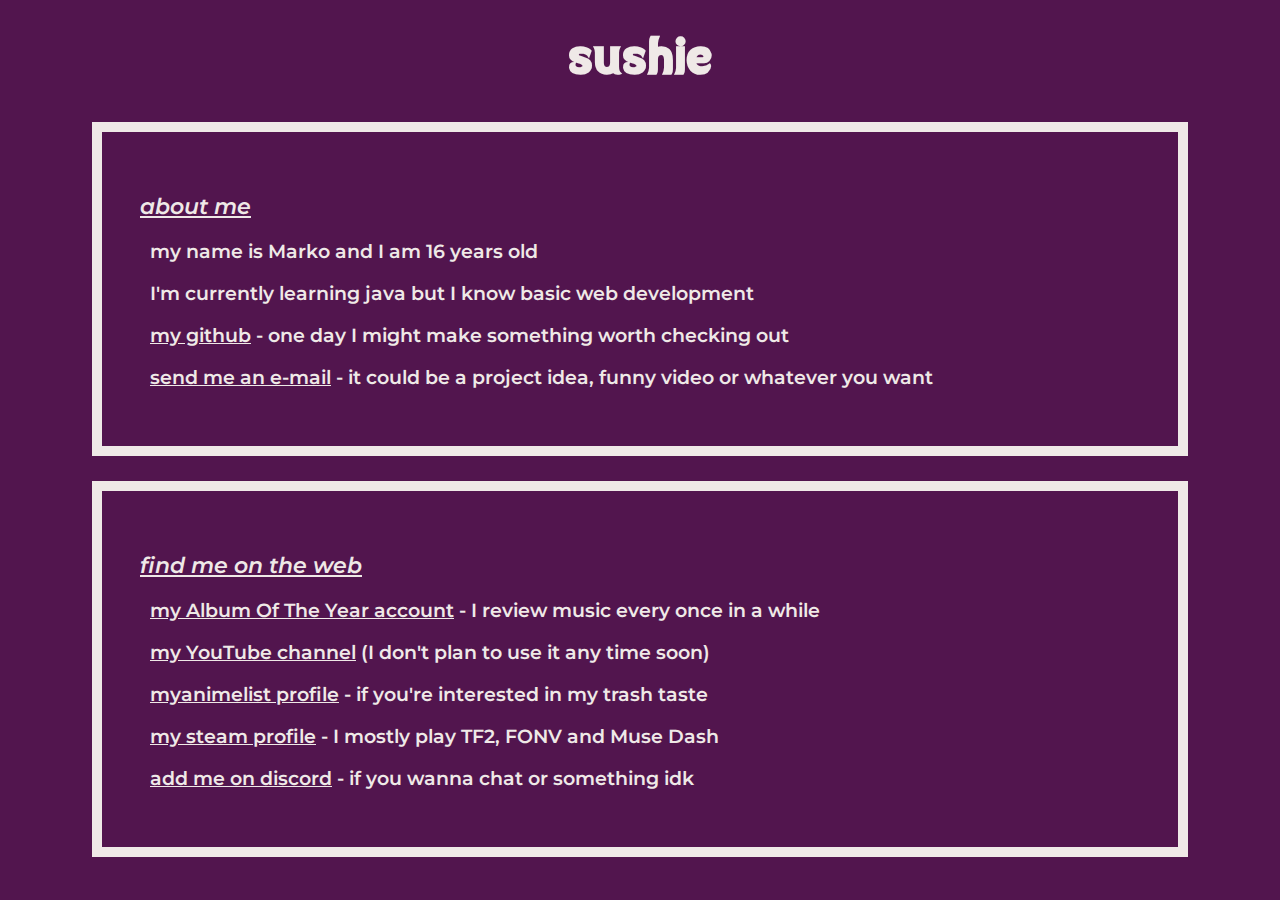
<file: index.html>
<!DOCTYPE html><html lang="en">
    <script>
        function copyMail(){
            let mail = "trn" + "jak" + "@out" + "look." + "jp";
            navigator.clipboard.writeText(mail);
            alert("my e-mail has been copied to your clipboard!");
        }
        function copyDiscord(){
            let discord = "sushie" + "#9212";
            navigator.clipboard.writeText(discord);
            alert("my discord has been copied to your clipboard!");
        }
        function easterEgg(){
            alert("WARNING: \n PLEASE REFRESH THE PAGE IF YOU ARE SENSITIVE TO LIGHT");
            document.body.style.background = "#52154E center repeat url('egg.gif')";
            return false; 
        }
    </script>
    <head>
        <link rel="preconnect" href="https://fonts.googleapis.com">
        <link rel="preconnect" href="https://fonts.gstatic.com" crossorigin>
        <link href="https://fonts.googleapis.com/css2?family=Montserrat:wght@400;600&display=swap" rel="stylesheet"> 
        <link rel="stylesheet" href="style.css">
        <link rel="shortcut icon" href="favicon.ico" type="image/x-icon">
        <meta name="viewport" content="width=device-width, initial-scale=1.0">
        <title>sushie</title>
    </head>
    <body>
        <h1><a href="" class="easter-egg" onclick="return easterEgg();">sushie</a></h1>
        <div class="container">
            <div class="div">
                <h3><u><i>about me</i></u></h3>
                <p>my name is Marko and I am 16 years old</p>
                <p>I'm currently learning java but I know basic web development</p>
                <p><a href="https://github.com/makiesushi" target="_blank">my github</a> - one day I might make 
                something worth checking out</p>
                <p><a href="" onclick="copyMail();">send me an e-mail</a> - it could be a project idea, funny video or whatever you want</p>
            </div>
        </div>
        <div class="container">
            <div class="div">
                <h3><u><i>find me on the web</i></u></h3>
                <p><a href="https://www.albumoftheyear.org/user/sushie/" target="_blank">
                    my Album Of The Year account</a> - I review music every once in a while</p>
                <p><a href="https://www.youtube.com/channel/UCeW5v2wRqEKv2JojCsv49Hw" target="_blank">my YouTube channel</a>
                    (I don't plan to use it any time soon)</p>
                <p><a href="https://myanimelist.net/profile/makisushi" target="_blank">myanimelist profile</a> 
                        - if you're interested in my trash taste</p>
                <p><a href="https://steamcommunity.com/id/makiesushi/" target="_blank">my steam profile</a> - I mostly play TF2, FONV and Muse Dash</p>
                <p><a href="" onclick="copyDiscord();">add me on discord</a> - if you wanna chat or something idk</p>
            </div>
        </div>
    </body>
</html>
</file>
<file: style.css>
@font-face {
    font-family: BeachSound;
    src: url("BeachSound.otf") format("opentype");
}
@font-face {
    font-family: TimesNewRomanB;
    src: url("TimesNewRomanB.otf") format("opentype");
}
*{
    font-family: 'Montserrat', sans-serif;
    font-weight: 600;
    color: #EFE9E7;
}
.easter-egg{
    font-family: BeachSound;
    text-decoration: none;
    cursor: text;
}
.container{
    justify-content: center;
    align-items: center;
    display: flex;
}
p{
    margin-left: 10px;
    margin-right: 10px;
}
.back{
    top: 6px;
    position: fixed;
}
.div{
    width: 1000px;
    border: 10px solid #EFE9E7;
    margin-bottom: 2%;
    font-size: 19px;
    padding: 3%;
    text-align: justify;
}
h1{
    font-family: BeachSound;
    text-align: center;
    font-size: 50px;
    margin: 1 1 1 1;
}
h3{
    margin-bottom: 2%;
}
body{
    background: #52154E center repeat;
    overflow: auto;
}
img{
    display: inline;
}
</file>
